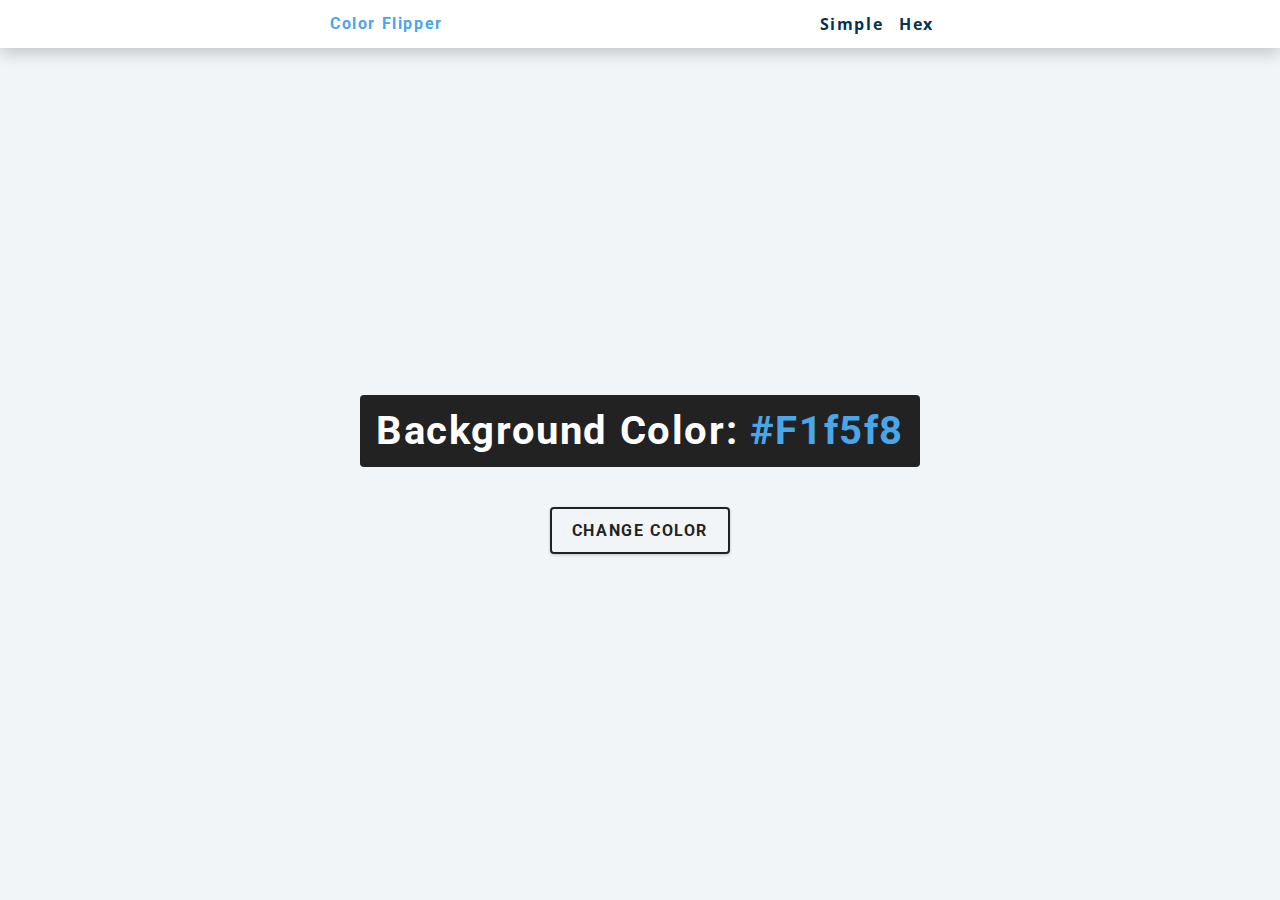
<file: 1_bgchanger/index.html>
<!DOCTYPE html>
<html lang="en">
  <head>
    <meta charset="UTF-8" />
    <meta name="viewport" content="width=device-width, initial-scale=1.0" />
    <title>Color Flipper || Simple</title>

    <!-- styles -->
    <link rel="stylesheet" href="styles.css" />
  </head>
  <body>

    <nav>
      <div class="nav-center">
        <h4>Color Flipper</h4>
        <ul class="nav-links"> 
          <li><a href="index.html">Simple</a></li>
          <li><a href="hex.html">Hex</a></li>
        </ul>
      </div>
    </nav>

    <main>
      <div class="container">
        <h2> Background Color: <span class="color">#f1f5f8</span> </h2>
        <button class="btn btn-hero" id="btn">Change Color</button>
      </div>
    </main>
    <!-- javascript -->
    <script src="app.js"></script>
  </body>
</html>
</file>
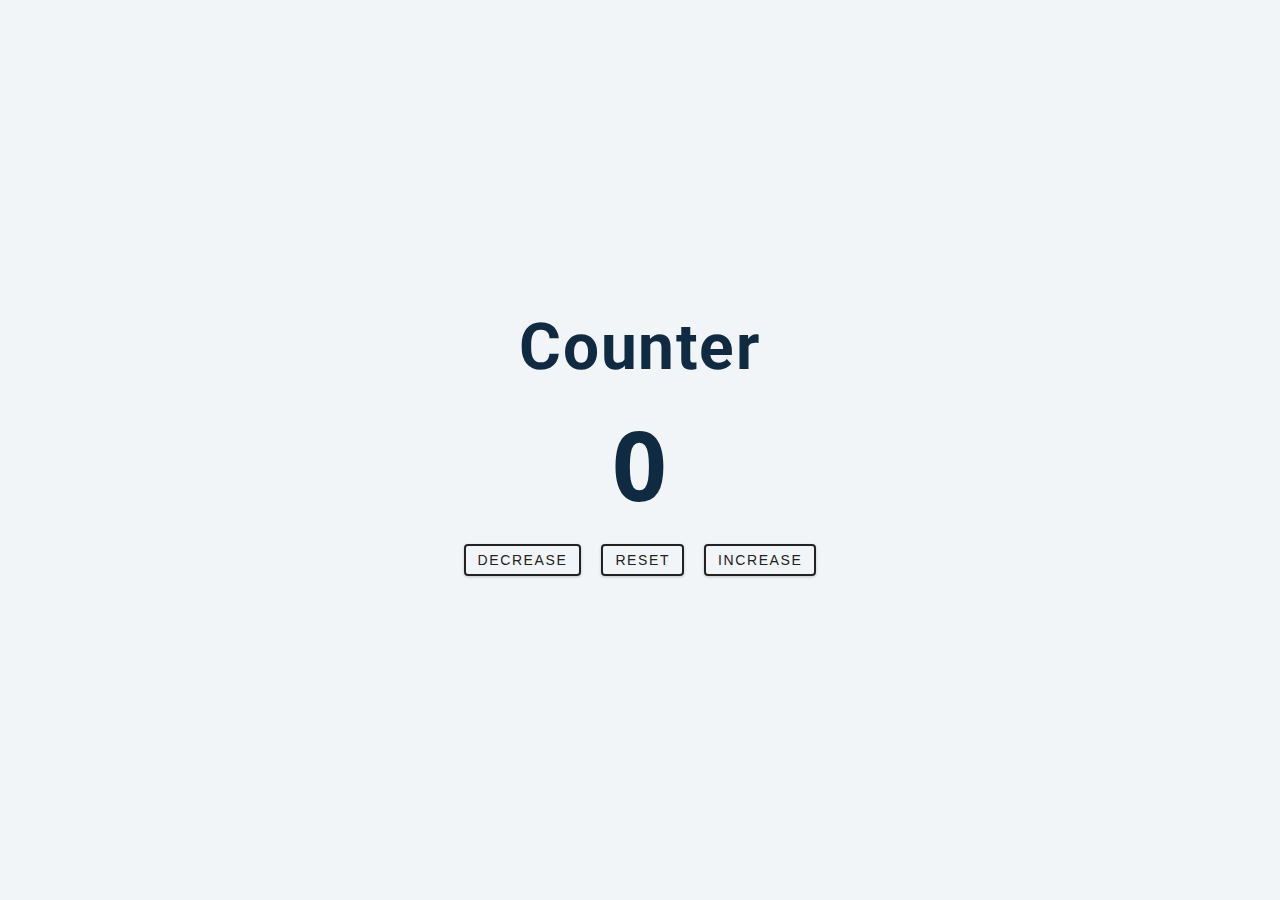
<file: 2_counter/index.html>
<!DOCTYPE html>
<html lang="en">
  <head>
    <meta charset="UTF-8" />
    <meta name="viewport" content="width=device-width, initial-scale=1.0" />
    <title>Counter</title>
    <link rel="stylesheet" href="styles.css">
    
  </head>
  <body>
    
    <main>
      <div class="container">

        <h1>Counter</h1>
  
        <span id="value">0</span> 
  
        <!--Buttons-->
        <div class="button-container">
          <button class="btn decrease">decrease</button>
          <button class="btn reset">reset</button>
          <button class="btn increase">increase</button>
  
        </class>
      </div>
    </main>

    <!-- javascript -->
    <script src="app.js"></script>
  </body>
</html>
</file>
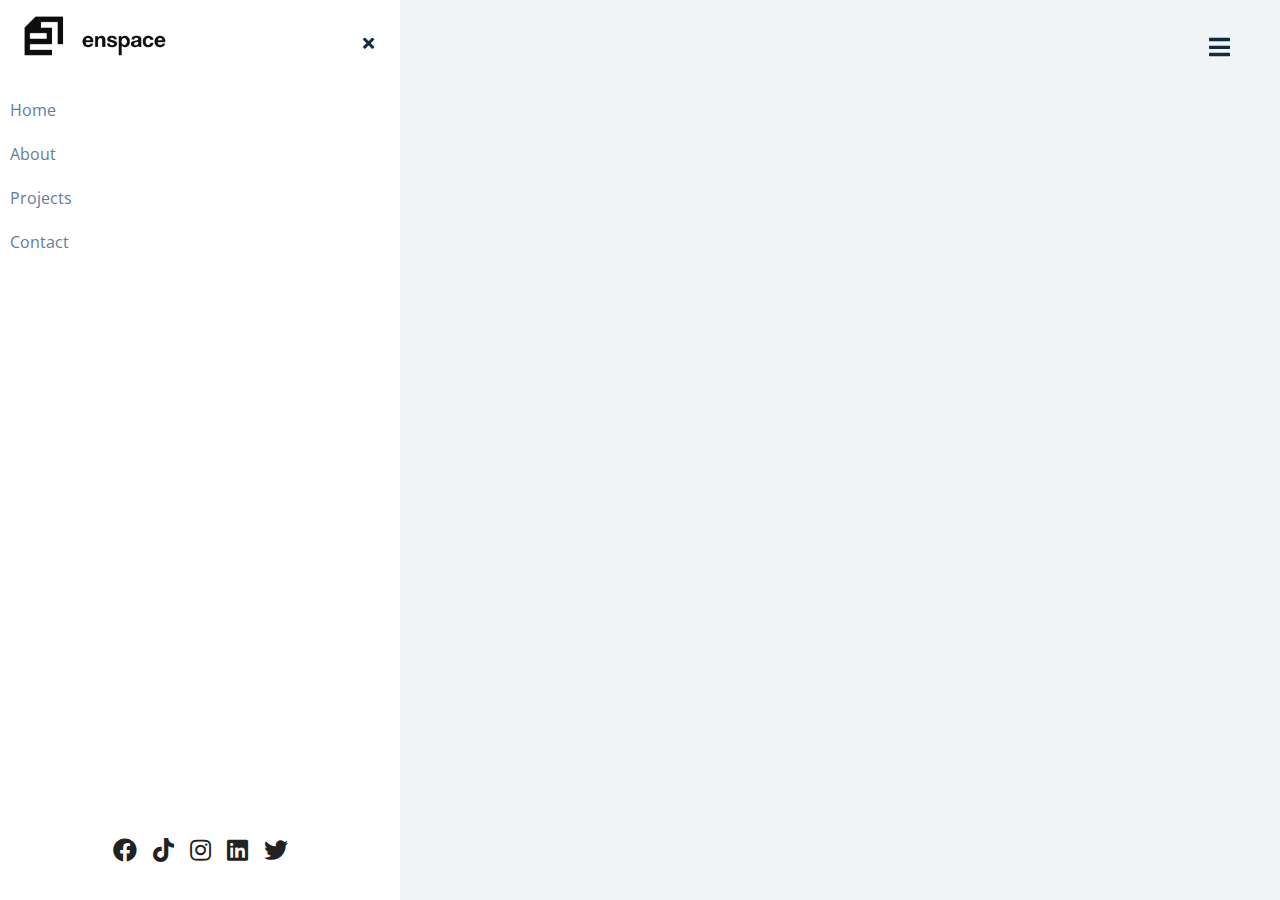
<file: 5_sidebar/index.html>
<!DOCTYPE html>
<html lang="en">
  <head>
    <meta charset="UTF-8" />
    <meta name="viewport" content="width=device-width, initial-scale=1.0" />
    <title>Sidebar</title>
    <!-- font-awesome -->
    <link
      rel="stylesheet"
      href="https://cdnjs.cloudflare.com/ajax/libs/font-awesome/5.14.0/css/all.min.css"
    />

    <!-- styles -->
    <link rel="stylesheet" href="styles.css" />
  </head>
  <body>

    <!-- Toggle Button -->
    <button class="sidebar-toggle-btn">
      <i class="fas fa-bars"></i>
    </button>

    <!-- Sidebar -->

    <aside class="sidebar show-sidebar">
      <div class="sidebar-header">
        <img src="./logo.png" class="logo" alt="">
        <button class="close-btn">
          <i class="fas fa-times"></i>
        </button>
      </div>

      <!-- links -->
      <ul class="links">
        <li>
          <a href="index.html">home</a>
        </li>
        <li>
          <a href="about.html">about</a>
        </li>
        <li>
          <a href="projects.html">projects</a>
        </li>
        <li>
          <a href="contact.html">contact</a>
        </li>
      </ul>
      <!-- social media -->
      <ul class="social-icons">
        <li>
          <a href="https://www.twitter.com">
            <i class="fab fa-facebook"></i>
          </a>
        </li>
        <li>
          <a href="https://www.twitter.com">
            <i class="fab fa-tiktok"></i>
          </a>
        </li>
        <li>
          <a href="https://www.twitter.com">
            <i class="fab fa-instagram"></i>
          </a>
        </li>
        <li>
          <a href="https://www.twitter.com">
            <i class="fab fa-linkedin"></i>
          </a>
        </li>
        <li>
          <a href="https://www.twitter.com">
            <i class="fab fa-twitter"></i>
          </a>
        </li>
      </ul>
    </aside>

    <!-- javascript -->
    <script src="app.js"></script>
  </body>
</html>
</file>
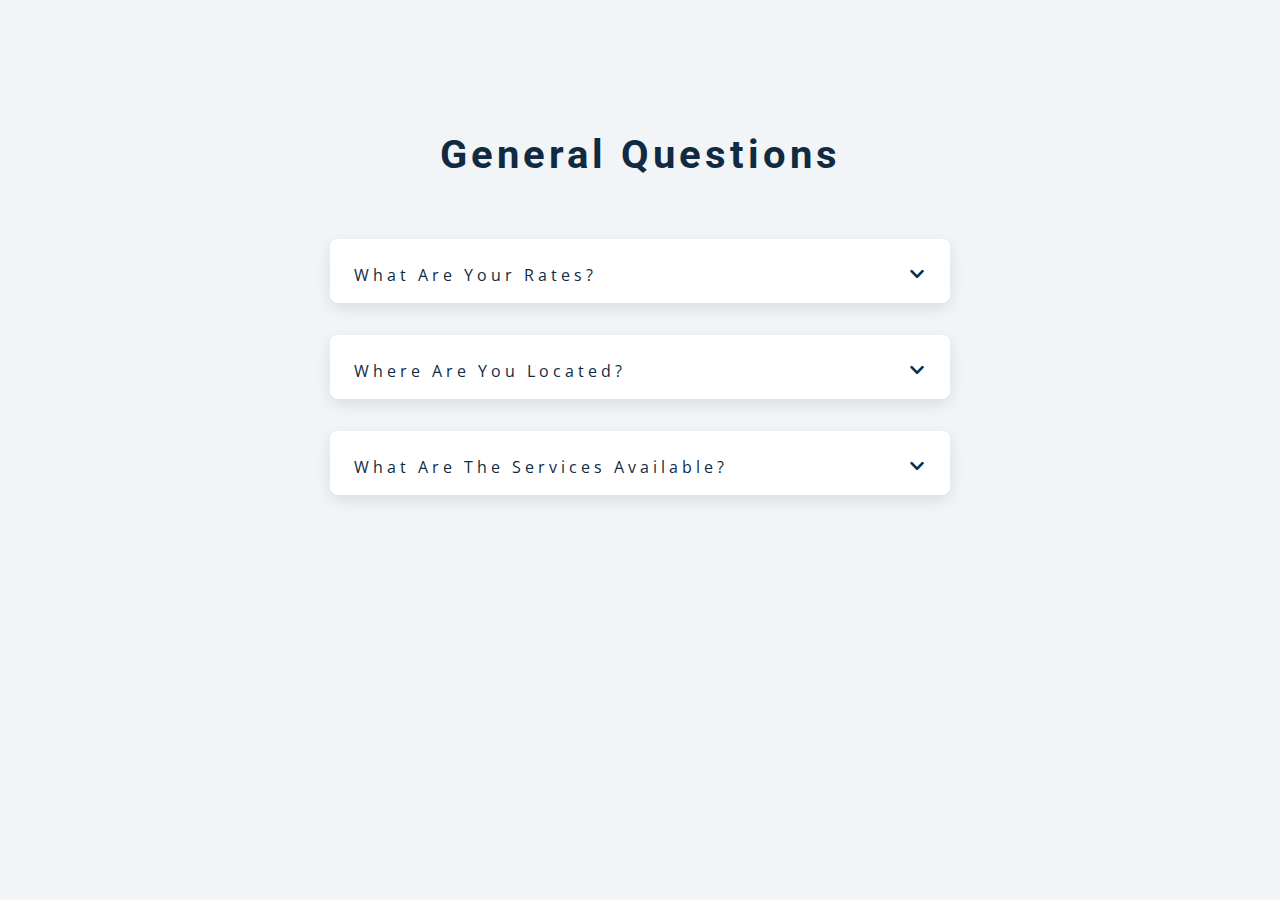
<file: 6_questions/index.html>
<!DOCTYPE html>
<html lang="en">

<head>
  <meta charset="UTF-8" />
  <meta name="viewport" content="width=device-width, initial-scale=1.0" />
  <title>Q & A</title>
  <!-- font-awesome -->
  <link rel="stylesheet" href="https://cdnjs.cloudflare.com/ajax/libs/font-awesome/5.14.0/css/all.min.css" />
  <!-- extra fonts -->
  <link href="https://fonts.googleapis.com/css?family=Great+Vibes&display=swap" rel="stylesheet" />
  <!-- styles -->
  <link rel="stylesheet" href="styles.css" />
</head>

<body>

  <section class="questions">
    <!-- title -->
    <div class="title">
      <h2>General Questions</h2>
    </div>

    <!-- questions -->
    <div class="section-center">

      <!-- 1st question -->
      <article class="question">
        <div class="question-title">
          <p>What are your rates?</p>

          <!-- Buttons -->
          <button type="button" class="question-btn">

            <!-- down arrow -->
            <span class="down-icon">
              <i class="fa fa-chevron-down"></i>
            </span>

            <!-- up arrow -->
            <span class="up-icon">
              <i class="fa fa-chevron-up"></i>
            </span>
          </button>
        </div>

        <div class="answer-text">

          <span>
            Here's our 𝐂𝐨-𝐰𝐨𝐫𝐤𝐢𝐧𝐠 𝐌𝐞𝐦𝐛𝐞𝐫𝐬𝐡𝐢𝐩 𝐑𝐚𝐭𝐞𝐬 applicable in both branches:
          </span>
          <p>
            - Hourly - ₱50/hour, minimum of 2 hours (within operating hours only)
            - Day Use/Drop-in - ₱300 (early bird rate: 8AM-10AM); ₱400 (if beyond)
            - Graveyard Pass - ₱500 (8PM - 8AM next day)
            - Hybrid Pass/Flexible Pass - ₱2,500 (10 regular Day passes consumable within 2 months)
            - Weekly Pass - ₱1,500 (access from 8am-9pm; Mon-Fri; consecutive use)

            Monthly Basis:
            - Monthly Free Desk - rate starts at ₱6,500 Vat inc. - ALL-BRANCH Access 24/7
            - Monthly Dedicated Desk - ₱8,000+ VAT ( at least 6-months contract; dedicated workstation; 24/7 access)</p>
        </div>

      </article>

      <!-- 2nd question -->
      <article class="question">
        <div class="question-title">
          <p>Where are you located?</p>
          <button type="button" class="question-btn">

            <!-- down arrow -->
            <span class="down-icon">
              <i class="fa fa-chevron-down"></i>
            </span>

            <!-- up arrow -->
            <span class="up-icon">
              <i class="fa fa-chevron-up"></i>
            </span>
          </button>
        </div>

        <div class="answer-text">
          <p> We are located at:

            📍11th floor, enspace, Park Centrale Building, Cebu IT Park
            𝗟𝗮𝗻𝗱𝗺𝗮𝗿𝗸: 𝗔𝗰𝗿𝗼𝘀𝘀 𝗖𝗕𝗧𝗟, 𝗻𝗲𝗮𝗿 𝟳-𝗲𝗹𝗲𝘃𝗲𝗻 & 𝗔𝗭𝗣𝗜𝗥𝗘𝗗 𝗕𝘂𝗶𝗹𝗱𝗶𝗻𝗴
            Google Map: bit.ly/enspaceITPARKBRANCH

            📍14th floor, enspace, Latitude Corporate Center, Cebu Business Park
            𝗟𝗮𝗻𝗱𝗺𝗮𝗿𝗸: across Ayala Cebu, Union Bank; beside PAG-IBIG bldg.
            Google Map: bit.ly/enspaceCBPBRANCH</p>
        </div>

      </article>

      <!-- 3nd question -->
      <article class="question">

        <!-- Question-->
        <div class="question-title">
          <p>what are the services available?</p>
          <button type="button" class="question-btn">

            <!-- down arrow -->
            <span class="down-icon">
              <i class="fa fa-chevron-down"></i>
            </span>

            <!-- up arrow -->
            <span class="up-icon">
              <i class="fa fa-chevron-up"></i>
            </span>
          </button>
        </div>

        <!-- Answer-->
        <div class="answer-text">
          <p> Lorem ipsum dolor sit amet consectetur, adipisicing elit. Beatae vitae quis saepe modi dolor aperiam
            asperiores, explicabo harum aliquam quidem?</p>
        </div>

      </article>

    </div>
  </section>
  <!-- javascript -->
  <script src="app.js"></script>
</body>

</html>
</file>
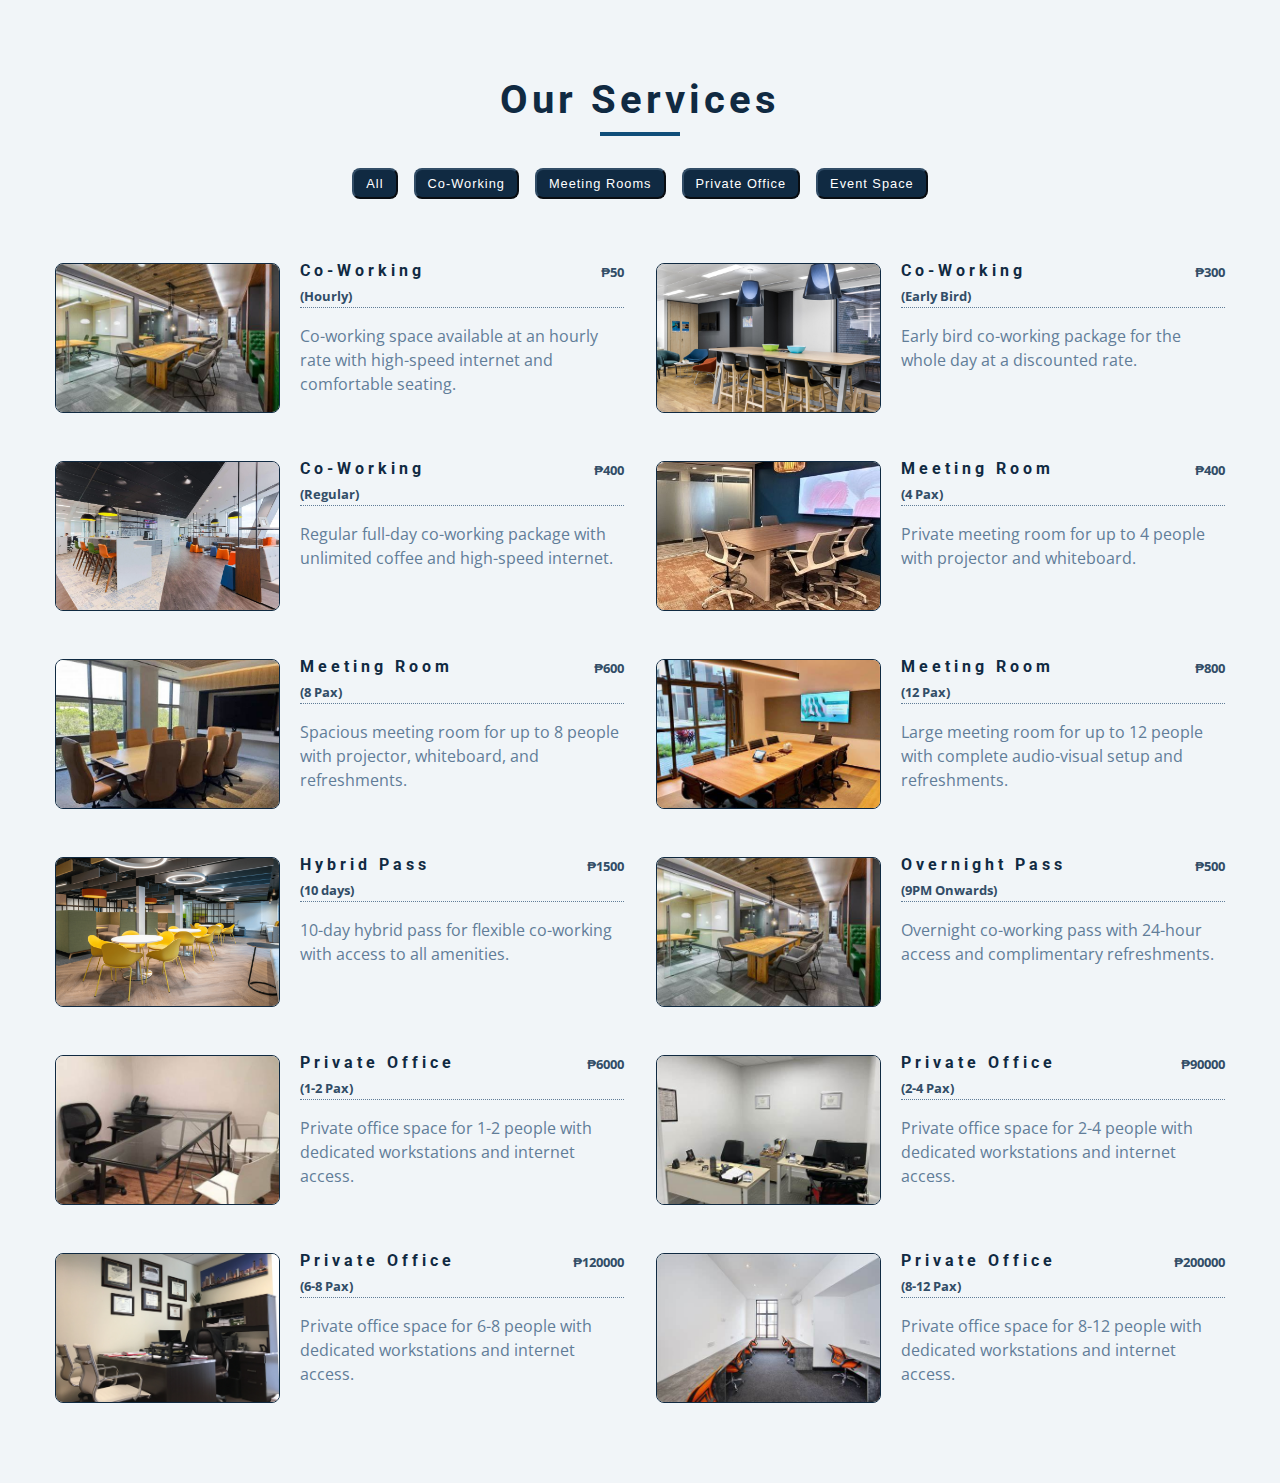
<file: 7_menu/index.html>
<!DOCTYPE html>
<html lang="en">

<head>
  <meta charset="UTF-8" />
  <meta name="viewport" content="width=device-width, initial-scale=1.0" />
  <title>Starter</title>
  <!-- font-awesome -->
  <link rel="stylesheet" href="https://cdnjs.cloudflare.com/ajax/libs/font-awesome/5.14.0/css/all.min.css" />
  <!-- styles -->
  <link rel="stylesheet" href="styles.css" />
</head>

<body>
  <section class="menu">

    <!-- title -->
    <div class="title">
      <h2>Our Services</h2>
      <div class="underline"></div>
    </div>
    <!-- Filter Buttons -->
    <div class="btn-container">
      <button class="filter-btn" type="button">All</button>
      <button class="filter-btn" type="button">Co-Working</button>
      <button class="filter-btn" type="button">Meeting Rooms</button>
      <button class="filter-btn" type="button">Private Office</button>
      <button class="filter-btn" type="button">Event Space</button>
    </div>

    <!-- Menu Items - Parent for all the items inside the menu-->
    <div class="section-center">
      <!-- Single Item-->
      <article class="menu-item">
        <img src="co-working.jpeg" class="photo" alt="co-working">
        <div class="item-info">
          <header>
            <div>
              <h4>Co-working</h4>
              <h5 class="duration">Hourly</h5>
            </div>

            <h5 class="price">50/hour (min. 2hrs)</h5>
          </header>

          <p class="item-text">
            Lorem ipsum dolor, sit amet consectetur adipisicing elit. Molestias, enim a consectetur nobis optio nesciunt
            quisquam dicta quibusdam officia unde?
          </p>
        </div>
      </article>
    </div>
    <!-- Services Items -->
  </section>
  <!-- javascript -->
  <script src="app.js"></script>
</body>

</html>
</file>
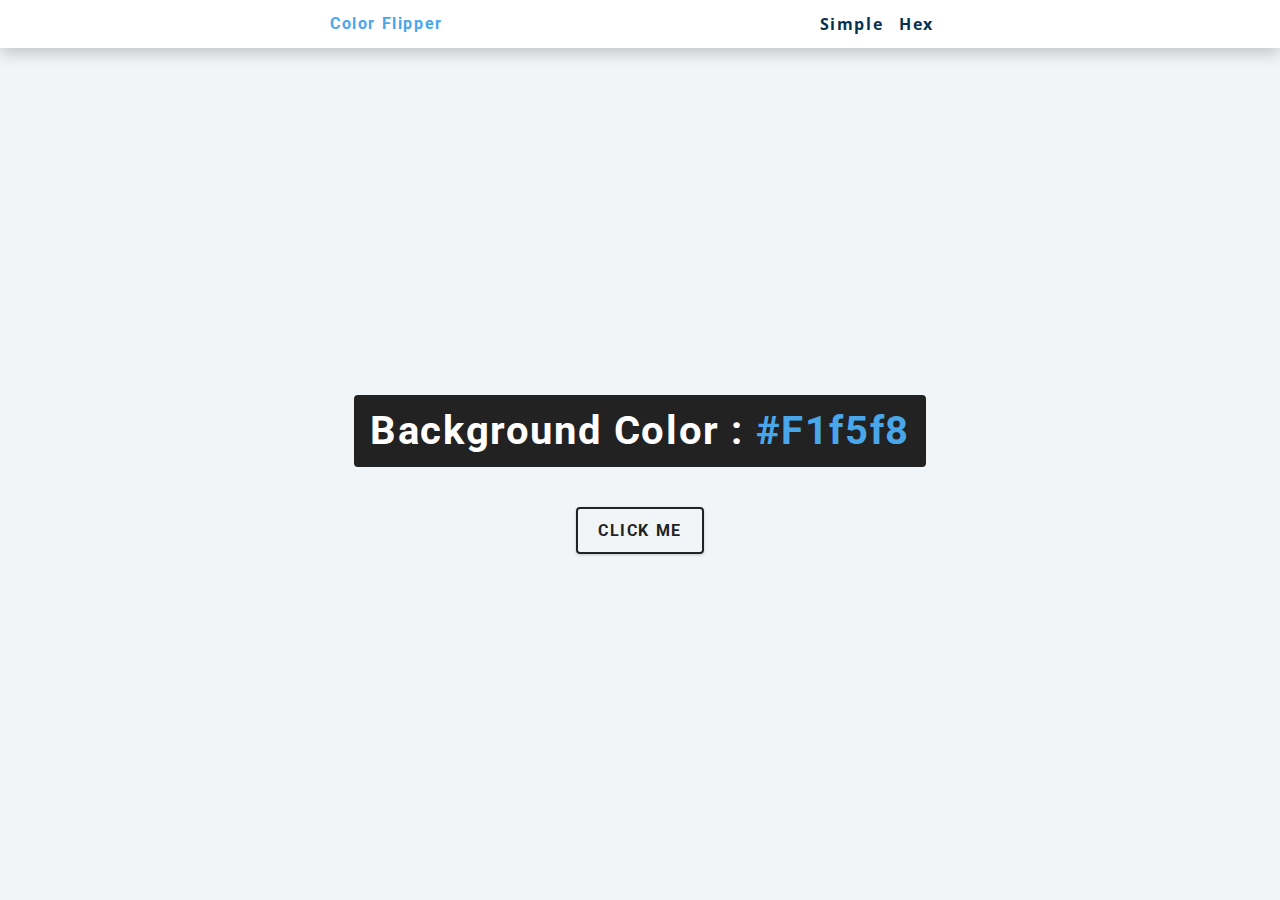
<file: 1_bgchanger/hex.html>
<!DOCTYPE html>
<html lang="en">
  <head>
    <meta charset="UTF-8" />
    <meta name="viewport" content="width=device-width, initial-scale=1.0" />
    <title>
      Color Flipper || Simple
    </title>

    <!-- styles -->
    <link rel="stylesheet" href="styles.css" />
  </head>

  <body>
    <nav>
      <div class="nav-center">
        <h4>color flipper</h4>
        <ul class="nav-links">
          <li><a href="index.html">simple</a></li>
          <li><a href="hex.html">hex</a></li>
        </ul>
      </div>
    </nav>
    <main>
      <div class="container">
        <h2>Background color : <span class="color">#f1f5f8</span></h2>
        <button class="btn btn-hero" id="btn">click me</button>
      </div>
    </main>
    <!-- javascript -->
    <script src="hex.js"></script>
  </body>
</html>
</file>
<file: 1_bgchanger/styles.css>
/*
=============== 
Fonts
===============
*/
@import url("https://fonts.googleapis.com/css?family=Open+Sans|Roboto:400,700&display=swap");

/*
=============== 
Variables
===============
*/

:root {
  /* dark shades of primary color*/
  --clr-primary-1: hsl(205, 86%, 17%);
  --clr-primary-2: hsl(205, 77%, 27%);
  --clr-primary-3: hsl(205, 72%, 37%);
  --clr-primary-4: hsl(205, 63%, 48%);
  /* primary/main color */
  --clr-primary-5: hsl(205, 78%, 60%);
  /* lighter shades of primary color */
  --clr-primary-6: hsl(205, 89%, 70%);
  --clr-primary-7: hsl(205, 90%, 76%);
  --clr-primary-8: hsl(205, 86%, 81%);
  --clr-primary-9: hsl(205, 90%, 88%);
  --clr-primary-10: hsl(205, 100%, 96%);
  /* darkest grey - used for headings */
  --clr-grey-1: hsl(209, 61%, 16%);
  --clr-grey-2: hsl(211, 39%, 23%);
  --clr-grey-3: hsl(209, 34%, 30%);
  --clr-grey-4: hsl(209, 28%, 39%);
  /* grey used for paragraphs */
  --clr-grey-5: hsl(210, 22%, 49%);
  --clr-grey-6: hsl(209, 23%, 60%);
  --clr-grey-7: hsl(211, 27%, 70%);
  --clr-grey-8: hsl(210, 31%, 80%);
  --clr-grey-9: hsl(212, 33%, 89%);
  --clr-grey-10: hsl(210, 36%, 96%);
  --clr-white: #fff;
  --clr-red-dark: hsl(360, 67%, 44%);
  --clr-red-light: hsl(360, 71%, 66%);
  --clr-green-dark: hsl(125, 67%, 44%);
  --clr-green-light: hsl(125, 71%, 66%);
  --clr-black: #222;
  --ff-primary: "Roboto", sans-serif;
  --ff-secondary: "Open Sans", sans-serif;
  --transition: all 0.3s linear;
  --spacing: 0.1rem;
  --radius: 0.25rem;
  --light-shadow: 0 5px 15px rgba(0, 0, 0, 0.1);
  --dark-shadow: 0 5px 15px rgba(0, 0, 0, 0.2);
  --max-width: 1170px;
  --fixed-width: 620px;
}
/*
=============== 
Global Styles
===============
*/

*,
::after,
::before {
  margin: 0;
  padding: 0;
  box-sizing: border-box;
}
body {
  font-family: var(--ff-secondary);
  background: var(--clr-grey-10);
  color: var(--clr-grey-1);
  line-height: 1.5;
  font-size: 0.875rem;
}
ul {
  list-style-type: none;
}
a {
  text-decoration: none;
}
h1,
h2,
h3,
h4 {
  letter-spacing: var(--spacing);
  text-transform: capitalize;
  line-height: 1.25;
  margin-bottom: 0.75rem;
  font-family: var(--ff-primary);
}
h1 {
  font-size: 3rem;
}
h2 {
  font-size: 2rem;
}
h3 {
  font-size: 1.25rem;
}
h4 {
  font-size: 0.875rem;
}
p {
  margin-bottom: 1.25rem;
  color: var(--clr-grey-5);
}
@media screen and (min-width: 800px) {
  h1 {
    font-size: 4rem;
  }
  h2 {
    font-size: 2.5rem;
  }
  h3 {
    font-size: 1.75rem;
  }
  h4 {
    font-size: 1rem;
  }
  body {
    font-size: 1rem;
  }
  h1,
  h2,
  h3,
  h4 {
    line-height: 1;
  }
}
/*  global classes */

/* section */
.section {
  padding: 5rem 0;
}

.section-center {
  width: 90vw;
  margin: 0 auto;
  max-width: 1170px;
}
@media screen and (min-width: 992px) {
  .section-center {
    width: 95vw;
  }
}
main {
  min-height: 100vh;
  display: grid;
  place-items: center;
}

/*
=============== 
Nav
===============
*/
nav {
  background: var(--clr-white);
  height: 3rem;
  display: grid;
  align-items: center;
  box-shadow: var(--dark-shadow);
}
.nav-center {
  width: 90vw;
  max-width: var(--fixed-width);
  margin: 0 auto;
  display: flex;
  align-items: center;
  justify-content: space-between;
}
.nav-center h4 {
  margin-bottom: 0;
  color: var(--clr-primary-5);
}
.nav-links {
  display: flex;
}
nav a {
  text-transform: capitalize;
  font-weight: 700;
  font-size: 1rem;
  color: var(--clr-primary-1);
  letter-spacing: var(--spacing);
  margin-right: 1rem;
}
nav a:hover {
  color: var(--clr-primary-5);
}
/*
=============== 
Container
===============
*/
main {
  min-height: calc(100vh - 3rem);
  display: grid;
  place-items: center;
}
.container {
  text-align: center;
}
.container h2 {
  background: var(--clr-black);
  color: var(--clr-white);
  padding: 1rem;
  border-radius: var(--radius);
  margin-bottom: 2.5rem;
}
.color {
  color: var(--clr-primary-5);
}
.btn-hero {
  font-family: var(--ff-primary);
  text-transform: uppercase;
  background: transparent;
  color: var(--clr-black);
  letter-spacing: var(--spacing);
  display: inline-block;
  font-weight: 700;
  transition: var(--transition);
  border: 2px solid var(--clr-black);
  cursor: pointer;
  box-shadow: 0 1px 3px rgba(0, 0, 0, 0.2);
  border-radius: var(--radius);
  font-size: 1rem;
  padding: 0.75rem 1.25rem;
}
.btn-hero:hover {
  color: var(--clr-white);
  background: var(--clr-primary-5);
  border: 2px solid var(--clr-primary-5);
}
</file>
<file: 2_counter/styles.css>
/*
=============== 
Fonts
===============
*/
@import url("https://fonts.googleapis.com/css?family=Open+Sans|Roboto:400,700&display=swap");

/*
=============== 
Variables
===============
*/

:root {
  /* dark shades of primary color*/
  --clr-primary-1: hsl(205, 86%, 17%);
  --clr-primary-2: hsl(205, 77%, 27%);
  --clr-primary-3: hsl(205, 72%, 37%);
  --clr-primary-4: hsl(205, 63%, 48%);
  /* primary/main color */
  --clr-primary-5: hsl(205, 78%, 60%);
  /* lighter shades of primary color */
  --clr-primary-6: hsl(205, 89%, 70%);
  --clr-primary-7: hsl(205, 90%, 76%);
  --clr-primary-8: hsl(205, 86%, 81%);
  --clr-primary-9: hsl(205, 90%, 88%);
  --clr-primary-10: hsl(205, 100%, 96%);
  /* darkest grey - used for headings */
  --clr-grey-1: hsl(209, 61%, 16%);
  --clr-grey-2: hsl(211, 39%, 23%);
  --clr-grey-3: hsl(209, 34%, 30%);
  --clr-grey-4: hsl(209, 28%, 39%);
  /* grey used for paragraphs */
  --clr-grey-5: hsl(210, 22%, 49%);
  --clr-grey-6: hsl(209, 23%, 60%);
  --clr-grey-7: hsl(211, 27%, 70%);
  --clr-grey-8: hsl(210, 31%, 80%);
  --clr-grey-9: hsl(212, 33%, 89%);
  --clr-grey-10: hsl(210, 36%, 96%);
  --clr-white: #fff;
  --clr-red-dark: hsl(360, 67%, 44%);
  --clr-red-light: hsl(360, 71%, 66%);
  --clr-green-dark: hsl(125, 67%, 44%);
  --clr-green-light: hsl(125, 71%, 66%);
  --clr-black: #222;
  --ff-primary: "Roboto", sans-serif;
  --ff-secondary: "Open Sans", sans-serif;
  --transition: all 0.3s linear;
  --spacing: 0.1rem;
  --radius: 0.25rem;
  --light-shadow: 0 5px 15px rgba(0, 0, 0, 0.1);
  --dark-shadow: 0 5px 15px rgba(0, 0, 0, 0.2);
  --max-width: 1170px;
  --fixed-width: 620px;
}
/*
=============== 
Global Styles
===============
*/

*,
::after,
::before {
  margin: 0;
  padding: 0;
  box-sizing: border-box;
}
body {
  font-family: var(--ff-secondary);
  background: var(--clr-grey-10);
  color: var(--clr-grey-1);
  line-height: 1.5;
  font-size: 0.875rem;
}
ul {
  list-style-type: none;
}
a {
  text-decoration: none;
}
h1,
h2,
h3,
h4 {
  letter-spacing: var(--spacing);
  text-transform: capitalize;
  line-height: 1.25;
  margin-bottom: 0.75rem;
  font-family: var(--ff-primary);
}
h1 {
  font-size: 3rem;
}
h2 {
  font-size: 2rem;
}
h3 {
  font-size: 1.25rem;
}
h4 {
  font-size: 0.875rem;
}
p {
  margin-bottom: 1.25rem;
  color: var(--clr-grey-5);
}
@media screen and (min-width: 800px) {
  h1 {
    font-size: 4rem;
  }
  h2 {
    font-size: 2.5rem;
  }
  h3 {
    font-size: 1.75rem;
  }
  h4 {
    font-size: 1rem;
  }
  body {
    font-size: 1rem;
  }
  h1,
  h2,
  h3,
  h4 {
    line-height: 1;
  }
}
/*  global classes */

/* section */
.section {
  padding: 5rem 0;
}

.section-center {
  width: 90vw;
  margin: 0 auto;
  max-width: 1170px;
}
@media screen and (min-width: 992px) {
  .section-center {
    width: 95vw;
  }
}
main {
  min-height: 100vh;
  display: grid;
  place-items: center;
}

/*
=============== 
Counter
===============
*/

main {
  min-height: 100vh;
  display: grid;
  place-items: center;
}
.container {
  text-align: center;
}
#value {
  font-size: 6rem;
  font-weight: bold;
}
.btn {
  text-transform: uppercase;
  background: transparent;
  color: var(--clr-black);
  padding: 0.375rem 0.75rem;
  letter-spacing: var(--spacing);
  display: inline-block;
  transition: var(--transition);
  font-size: 0.875rem;
  border: 2px solid var(--clr-black);
  cursor: pointer;
  box-shadow: 0 1px 3px rgba(0, 0, 0, 0.2);
  border-radius: var(--radius);
  margin: 0.5rem;
}
.btn:hover {
  color: var(--clr-white);
  background: var(--clr-primary-5);
  border: 2px solid var(--clr-primary-5);
}
</file>
<file: 5_sidebar/styles.css>
/*
=============== 
Fonts
===============
*/
@import url('https://fonts.googleapis.com/css?family=Open+Sans|Roboto:400,700&display=swap');

/*
=============== 
Variables
===============
*/

:root {
  /* dark shades of primary color*/
  --clr-primary-1: hsl(205, 86%, 17%);
  --clr-primary-2: hsl(205, 77%, 27%);
  --clr-primary-3: hsl(205, 72%, 37%);
  --clr-primary-4: hsl(205, 63%, 48%);
  /* primary/main color */
  --clr-primary-5: hsl(205, 78%, 60%);
  /* lighter shades of primary color */
  --clr-primary-6: hsl(205, 89%, 70%);
  --clr-primary-7: hsl(205, 90%, 76%);
  --clr-primary-8: hsl(205, 86%, 81%);
  --clr-primary-9: hsl(205, 90%, 88%);
  --clr-primary-10: hsl(205, 100%, 96%);
  /* darkest grey - used for headings */
  --clr-grey-1: hsl(209, 61%, 16%);
  --clr-grey-2: hsl(211, 39%, 23%);
  --clr-grey-3: hsl(209, 34%, 30%);
  --clr-grey-4: hsl(209, 28%, 39%);
  /* grey used for paragraphs */
  --clr-grey-5: hsl(210, 22%, 49%);
  --clr-grey-6: hsl(209, 23%, 60%);
  --clr-grey-7: hsl(211, 27%, 70%);
  --clr-grey-8: hsl(210, 31%, 80%);
  --clr-grey-9: hsl(212, 33%, 89%);
  --clr-grey-10: hsl(210, 36%, 96%);
  --clr-white: #fff;
  --clr-red-dark: hsl(360, 67%, 44%);
  --clr-red-light: hsl(360, 71%, 66%);
  --clr-green-dark: hsl(125, 67%, 44%);
  --clr-green-light: hsl(125, 71%, 66%);
  --clr-black: #222;
  --ff-primary: 'Roboto', sans-serif;
  --ff-secondary: 'Open Sans', sans-serif;
  --transition: all 0.3s linear;
  --spacing: 0.1rem;
  --radius: 0.25rem;
  --light-shadow: 0 5px 15px rgba(0, 0, 0, 0.1);
  --dark-shadow: 0 5px 15px rgba(0, 0, 0, 0.2);
  --max-width: 1170px;
  --fixed-width: 620px;
}
/*
=============== 
Global Styles
===============
*/

*,
::after,
::before {
  margin: 0;
  padding: 0;
  box-sizing: border-box;
}
body {
  font-family: var(--ff-secondary);
  background: var(--clr-grey-10);
  color: var(--clr-grey-1);
  line-height: 1.5;
  font-size: 0.875rem;
}
ul {
  list-style-type: none;
}
a {
  text-decoration: none;
}
h1,
h2,
h3,
h4 {
  letter-spacing: var(--spacing);
  text-transform: capitalize;
  line-height: 1.25;
  margin-bottom: 0.75rem;
  font-family: var(--ff-primary);
}
h1 {
  font-size: 3rem;
}
h2 {
  font-size: 2rem;
}
h3 {
  font-size: 1.25rem;
}
h4 {
  font-size: 0.875rem;
}
p {
  margin-bottom: 1.25rem;
  color: var(--clr-grey-5);
}
@media screen and (min-width: 800px) {
  h1 {
    font-size: 4rem;
  }
  h2 {
    font-size: 2.5rem;
  }
  h3 {
    font-size: 1.75rem;
  }
  h4 {
    font-size: 1rem;
  }
  body {
    font-size: 1rem;
  }
  h1,
  h2,
  h3,
  h4 {
    line-height: 1;
  }
}
/*  global classes */

/* section */
.section {
  padding: 5rem 0;
}

.section-center {
  width: 90vw;
  margin: 0 auto;
  max-width: 1170px;
}
@media screen and (min-width: 992px) {
  .section-center {
    width: 95vw;
  }
}
main {
  min-height: 100vh;
  display: grid;
  place-items: center;
}

/*
=============== 
Sidebar
===============
*/
.sidebar-toggle-btn {
  font-size: 1.5rem;
  position: fixed;
  top: 2rem;
  right: 3rem;
  background: transparent;
  border-color: transparent;
  color: var(--clr-grey-1);
  cursor: pointer;
  
 
}
.sidebar-toggle-btn:hover {
  color: var(--clr-primary-5);
}

.sidebar-header {
  display: flex;
  justify-content: space-between;
  align-items: center;
  padding: 1rem 1.5rem;
}
.close-btn {
  margin-top: 15px;
  font-size: 1rem;
  background: transparent;
  border-color: transparent;
  color: var(--clr-grey-1);
  transition: var(--transition);
  cursor: pointer;
  
}
.close-btn:hover {
  color: var(--clr-red-dark);
}
.logo {
  justify-self: center;
  height: 40px;
}

.links a {
  display: block;
  font-size: 1rem;
  text-transform: capitalize;
  padding: 10px;
  color: var(--clr-grey-5);
  transition: var(--transition);
}
.links a:hover {
  background: var(--clr-primary-8);
  color: var(--clr-primary-1);
  padding-left: 1.75rem;
}
.social-icons {
  justify-self: center;
  display: flex;
  padding-bottom: 2rem;
}
.social-icons a {
  font-size: 1.5rem;
  margin: 0 0.5rem;
  color: var(--clr-black);
  transition: var(--transition);
}
.social-icons a:hover {
  color: var(--clr-primary-5);
}

.sidebar {
  position: fixed;
  top: 0;
  left: 0;
  width: 100%;
  height: 100%;
  background: var(--clr-white);
  display: grid;
  grid-template-rows: auto 1fr auto;
  row-gap: 1rem;
  box-shadow: var(--clr-red-dark);
  transition: var(--transition);
  transform: translate(-100%);
}
.show-sidebar {
  transform: translate(0);
}
@media screen and (min-width: 676px) {
  .sidebar {
    width: 400px;
  }
}
</file>
<file: 6_questions/styles.css>
/*
=============== 
Fonts
===============
*/
@import url("https://fonts.googleapis.com/css?family=Open+Sans|Roboto:400,700&display=swap");

/*
=============== 
Variables
===============
*/

:root {
  /* dark shades of primary color*/
  --clr-primary-1: hsl(205, 86%, 17%);
  --clr-primary-2: hsl(205, 77%, 27%);
  --clr-primary-3: hsl(205, 72%, 37%);
  --clr-primary-4: hsl(205, 63%, 48%);
  /* primary/main color */
  --clr-primary-5: #49a6e9;
  /* lighter shades of primary color */
  --clr-primary-6: hsl(205, 89%, 70%);
  --clr-primary-7: hsl(205, 90%, 76%);
  --clr-primary-8: hsl(205, 86%, 81%);
  --clr-primary-9: hsl(205, 90%, 88%);
  --clr-primary-10: hsl(205, 100%, 96%);
  /* darkest grey - used for headings */
  --clr-grey-1: hsl(209, 61%, 16%);
  --clr-grey-2: hsl(211, 39%, 23%);
  --clr-grey-3: hsl(209, 34%, 30%);
  --clr-grey-4: hsl(209, 28%, 39%);
  /* grey used for paragraphs */
  --clr-grey-5: hsl(210, 22%, 49%);
  --clr-grey-6: hsl(209, 23%, 60%);
  --clr-grey-7: hsl(211, 27%, 70%);
  --clr-grey-8: hsl(210, 31%, 80%);
  --clr-grey-9: hsl(212, 33%, 89%);
  --clr-grey-10: hsl(210, 36%, 96%);
  --clr-white: #fff;
  --clr-red-dark: hsl(360, 67%, 44%);
  --clr-red-light: hsl(360, 71%, 66%);
  --clr-green-dark: hsl(125, 67%, 44%);
  --clr-green-light: hsl(125, 71%, 66%);
  --clr-gold: #c59d5f;
  --clr-black: #222;
  --ff-primary: "Roboto", sans-serif;
  --ff-secondary: "Open Sans", sans-serif;
  --transition: all 0.3s linear;
  --spacing: 0.25rem;
  --radius: 0.5rem;
  --light-shadow: 0 5px 15px rgba(0, 0, 0, 0.1);
  --dark-shadow: 0 5px 15px rgba(0, 0, 0, 0.2);
  --max-width: 1170px;
  --fixed-width: 620px;
}

/*
=============== 
Global Styles
===============
*/

*,
::after,
::before {
  margin: 0;
  padding: 0;
  box-sizing: border-box;
}

body {
  font-family: var(--ff-secondary);
  background: var(--clr-grey-10);
  color: var(--clr-grey-1);
  line-height: 1.5;
  font-size: 0.875rem;
}

ul {
  list-style-type: none;
}

a {
  text-decoration: none;
}

img:not(.logo) {
  width: 100%;
}

img {
  display: block;
}

h1,
h2,
h3,
h4 {
  letter-spacing: var(--spacing);
  text-transform: capitalize;
  line-height: 1.25;
  margin-bottom: 0.75rem;
  font-family: var(--ff-primary);
}

h1 {
  font-size: 3rem;
}

h2 {
  font-size: 2rem;
}

h3 {
  font-size: 1.25rem;
}

h4 {
  font-size: 0.875rem;
}

p {
  margin-bottom: 1.25rem;
  color: var(--clr-grey-5);
}

@media screen and (min-width: 800px) {
  h1 {
    font-size: 4rem;
  }

  h2 {
    font-size: 2.5rem;
  }

  h3 {
    font-size: 1.75rem;
  }

  h4 {
    font-size: 1rem;
  }

  body {
    font-size: 1rem;
  }

  h1,
  h2,
  h3,
  h4 {
    line-height: 1;
  }
}

/*  global classes */

.btn {
  text-transform: uppercase;
  background: transparent;
  color: var(--clr-black);
  padding: 0.375rem 0.75rem;
  letter-spacing: var(--spacing);
  display: inline-block;
  transition: var(--transition);
  font-size: 0.875rem;
  border: 2px solid var(--clr-black);
  cursor: pointer;
  box-shadow: 0 1px 3px rgba(0, 0, 0, 0.2);
  border-radius: var(--radius);
}

.btn:hover {
  color: var(--clr-white);
  background: var(--clr-black);
}

/* section */
.section {
  padding: 5rem 0;
}

.section-center {
  width: 90vw;
  margin: 0 auto;
  max-width: 1170px;
}

@media screen and (min-width: 992px) {
  .section-center {
    width: 95vw;
  }
}

main {
  min-height: 100vh;
  display: grid;
  place-items: center;
}

/*
=============== 
Questions
===============
*/
.title {
  margin-top: 15vh;
  margin-bottom: 4rem;
}

.title h2 {
  color: var(--clr-grey-1);
  text-align: center;
}

.section-center {
  max-width: var(--fixed-width);
}

.question {
  background: var(--clr-white);
  border-radius: var(--radius);
  box-shadow: var(--light-shadow);
  padding: 1.5rem 1.5rem 0 1.5rem;
  margin-bottom: 2rem;
}

.question-title {
  display: flex;
  justify-content: space-between;
  align-items: center;
  text-transform: capitalize;
  padding-bottom: 1rem;
}

.question-title p {
  margin-bottom: 0;
  letter-spacing: var(--spacing);
  color: var(--clr-grey-1);
}

.question-btn {
  font-size: 1rem;
  background: transparent;
  border-color: transparent;
  cursor: pointer;
  color: var(--clr-grey-1);
  transition: var(--transition);
}

.question-btn:hover {
  /* transform: rotate(180deg); */
  color: var(--clr-primary-5);
}

.answer-text {
  padding: 1rem 0 1.5rem 0;
  border-top: 1px solid rgba(0, 0, 0, 0.2);
}

.answer-text p {
  margin-bottom: 0;
}

/* hide text */
.answer-text {
  display: none;
}

.show-text .answer-text {
  display: block;
}

.up-icon {
  display: none;
}

.show-text .up-icon {
  display: inline;
}

.show-text .down-icon {
  display: none;
}
</file>
<file: 7_menu/styles.css>
/*
=============== 
Fonts
===============
*/
@import url("https://fonts.googleapis.com/css?family=Open+Sans|Roboto:400,700&display=swap");

/*
=============== 
Variables
===============
*/

:root {
  /* dark shades of primary color*/
  --clr-primary-1: hsl(205, 86%, 17%);
  --clr-primary-2: hsl(205, 77%, 27%);
  --clr-primary-3: hsl(205, 72%, 37%);
  --clr-primary-4: hsl(205, 63%, 48%);
  /* primary/main color */
  --clr-primary-5: #49a6e9;
  /* lighter shades of primary color */
  --clr-primary-6: hsl(205, 89%, 70%);
  --clr-primary-7: hsl(205, 90%, 76%);
  --clr-primary-8: hsl(205, 86%, 81%);
  --clr-primary-9: hsl(205, 90%, 88%);
  --clr-primary-10: hsl(205, 100%, 96%);
  /* darkest grey - used for headings */
  --clr-grey-1: hsl(209, 61%, 16%);
  --clr-grey-2: hsl(211, 39%, 23%);
  --clr-grey-3: hsl(209, 34%, 30%);
  --clr-grey-4: hsl(209, 28%, 39%);
  /* grey used for paragraphs */
  --clr-grey-5: hsl(210, 22%, 49%);
  --clr-grey-6: hsl(209, 23%, 60%);
  --clr-grey-7: hsl(211, 27%, 70%);
  --clr-grey-8: hsl(210, 31%, 80%);
  --clr-grey-9: hsl(212, 33%, 89%);
  --clr-grey-10: hsl(210, 36%, 96%);
  --clr-white: #fff;
  --clr-red-dark: hsl(360, 67%, 44%);
  --clr-red-light: hsl(360, 71%, 66%);
  --clr-green-dark: hsl(125, 67%, 44%);
  --clr-green-light: hsl(125, 71%, 66%);
  --clr-gold: #c59d5f;
  --clr-black: #222;
  --ff-primary: "Roboto", sans-serif;
  --ff-secondary: "Open Sans", sans-serif;
  --transition: all 0.3s linear;
  --spacing: 0.25rem;
  --radius: 0.5rem;
  --light-shadow: 0 5px 15px rgba(0, 0, 0, 0.1);
  --dark-shadow: 0 5px 15px rgba(0, 0, 0, 0.2);
  --max-width: 1170px;
  --fixed-width: 620px;
}

/*
=============== 
Global Styles
===============
*/

*,
::after,
::before {
  margin: 0;
  padding: 0;
  box-sizing: border-box;
}

body {
  font-family: var(--ff-secondary);
  background: var(--clr-grey-10);
  color: var(--clr-grey-1);
  line-height: 1.5;
  font-size: 0.875rem;
}

ul {
  list-style-type: none;
}

a {
  text-decoration: none;
}

img:not(.logo) {
  width: 100%;
}

img {
  display: block;
}

h1,
h2,
h3,
h4 {
  letter-spacing: var(--spacing);
  text-transform: capitalize;
  line-height: 1.25;
  margin-bottom: 0.75rem;
  font-family: var(--ff-primary);
}

h1 {
  font-size: 3rem;
}

h2 {
  font-size: 2rem;
}

h3 {
  font-size: 1.25rem;
}

h4 {
  font-size: 0.875rem;
}

p {
  margin-bottom: 1.25rem;
  color: var(--clr-grey-5);
}

@media screen and (min-width: 800px) {
  h1 {
    font-size: 4rem;
  }

  h2 {
    font-size: 2.5rem;
  }

  h3 {
    font-size: 1.75rem;
  }

  h4 {
    font-size: 1rem;
  }

  body {
    font-size: 1rem;
  }

  h1,
  h2,
  h3,
  h4 {
    line-height: 1;
  }

  h5 {
    color: var(--clr-grey-3)
  }
}

/*  global classes */

.btn {
  text-transform: uppercase;
  background: transparent;
  color: var(--clr-black);
  padding: 0.375rem 0.75rem;
  letter-spacing: var(--spacing);
  display: inline-block;
  transition: var(--transition);
  font-size: 0.875rem;
  border: 2px solid var(--clr-black);
  cursor: pointer;
  box-shadow: 0 1px 3px rgba(0, 0, 0, 0.2);
  border-radius: var(--radius);
}

.btn:hover {
  color: var(--clr-white);
  background: var(--clr-black);
}

/* section */
.section {
  padding: 5rem 0;
}

main {
  min-height: 100vh;
  display: grid;
  place-items: center;
}


/*
=============== 
Menu
===============
*/

.menu {
  padding: 5rem 0;
}

.title {
  text-align: center;
  margin-bottom: 2rem;
}

.underline {
  width: 5rem;
  height: 0.25rem;
  background: var(--clr-primary-2);
  margin-left: auto;
  margin-right: auto;
}

.btn-container {
  margin-bottom: 4rem;
  display: flex;
  justify-content: center;
}

.filter-btn {
  background: var(--clr-grey-1);
  border-color: var(--clr-grey-3);
  font-size: 0.8rem;
  text-transform: capitalize;
  margin: 0 0.5rem;
  letter-spacing: 1px;
  border-radius: var(--radius);
  padding: 0.375rem 0.75rem;
  color: var(--clr-white);
  cursor: pointer;
  transition: var(--transition);
}

.filter-btn:hover {
  background: var(--clr-primary-5);
  color: var(--clr-white);
  border-color: var(--clr-primary-5);
}

.section-center {
  width: 90vw;
  margin: 0 auto;
  max-width: 1170px;
  display: grid;
  gap: 3rem 2rem;
  justify-items: center;
}

.menu-item {
  display: grid;
  gap: 1rem 2rem;
  max-width: 25rem;
}

.photo {
  object-fit: cover;
  height: 200px;
  border: 0.1rem solid var(--clr-grey-1);
  border-radius: var(--radius);
}

.item-info header {
  display: flex;
  justify-content: space-between;
  border-bottom: 0.5px dotted var(--clr-grey-5);
}

.item-info h4 {
  margin-bottom: 0.5rem;
}

.price {
  color: var(--clr-grey-4);
}

.item-text {
  margin-bottom: 0;
  padding-top: 1rem;
}

@media screen and (min-width: 768px) {
  .menu-item {
    grid-template-columns: 225px 1fr;
    gap: 0 1.25rem;
    max-width: 40rem;
  }

  .photo {
    height: 175px;
  }
}

@media screen and (min-width: 1200px) {
  .section-center {
    width: 95vw;
    grid-template-columns: 1fr 1fr;
  }

  .photo {
    height: 150px;
  }
}
</file>
